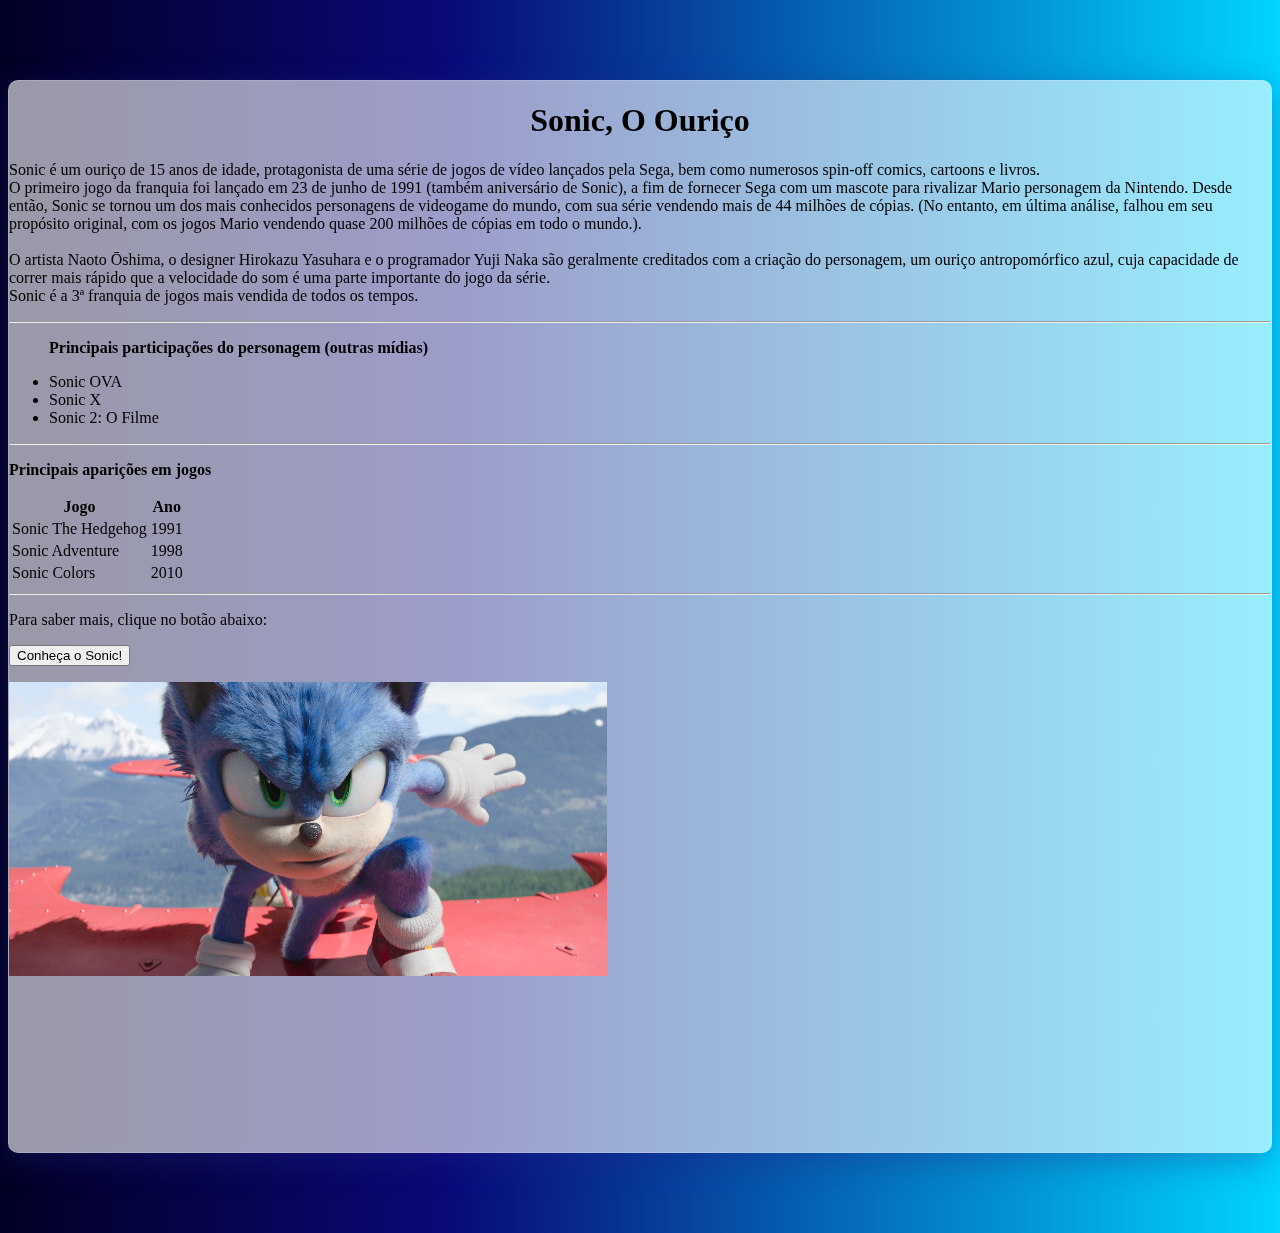
<file: tees/index.html>
<!DOCTYPE html>

<html lang="en">

<head>
  <meta charset="UTF-8">
  <meta http-equiv="X-UA-Compatible" content="IE=edge">
  <meta name="viewport" content="width=device-width, inicial-scale=1.0">
  <link href="images/logo.png" rel="icon" type="images/icon type">
  <link href="styles/main.css" rel="stylesheet" type="text/css">
  <link href="https://cdn.jsdelivr.net/npm/bootstrap@5.0.0-beta2/dist/css/bootstrap.min.css" rel="stylesheet" type="text/css" integrity="sha384-BmbxuPwQa2lc/FVzBcNJ7UAyJxM6wuqIj61tLrc4wSX0szH/Ev+nYRRuWlolflfl" crossorigin="anonymous">

  <title>Sonic, O Ouriço</title>

</head>

<body class='bg-body w-100'>
  <div class="container bg-glassmorph">
    <div class='header'>
      <h1 class='display-3'><center>Sonic, O Ouriço</center></h1>
    </div>

    <div class='container sm row align-items-start'>
      <div class="col-8">
        <section>
        <p>
          Sonic é um ouriço de 15 anos de idade, protagonista de uma série de jogos de vídeo lançados pela Sega, bem como numerosos spin-off comics, cartoons e livros. <br />
          O primeiro jogo da franquia foi lançado em 23 de junho de 1991 (também aniversário de Sonic),
          a fim de fornecer Sega com um mascote para rivalizar Mario personagem da Nintendo. 
          Desde então, Sonic se tornou um dos mais conhecidos personagens de videogame do mundo, com sua série vendendo mais de 44 milhões de cópias.
          (No entanto, em última análise, falhou em seu propósito original, com os jogos Mario vendendo quase 200 milhões de cópias em todo o mundo.). <br /><br />

          O artista Naoto Ōshima, o designer Hirokazu Yasuhara e o programador Yuji Naka são geralmente creditados com a criação do personagem, um ouriço antropomórfico azul,
          cuja capacidade de correr mais rápido que a velocidade do som é uma parte importante do jogo da série. <br />
          Sonic é a 3ª franquia de jogos mais vendida de todos os tempos.
        </p>
        </section>
        <hr />

        <section>
          <ul>
            <p><b>Principais participações do personagem (outras mídias)</b></p>
            <li>Sonic OVA</li>
            <li>Sonic X</li>
            <li>Sonic 2: O Filme</li>
          </ul>
        </section>
        <hr />

        <section>
          <p><b>Principais aparições em jogos</b></p>
          <table class="table table-striped">
            <tr>
              <th>Jogo</th>
              <th>Ano</th>
            </tr>

            <tr>
              <td>Sonic The Hedgehog</td>
              <td>1991</td>
            </tr>

            <tr>
              <td>Sonic Adventure</td>
              <td>1998</td>
            </tr>

            <tr>
              <td>Sonic Colors</td>
              <td>2010</td>
            </tr>
          </table>
        </section>
        <hr />

        <form action="https://sonic.fandom.com/pt-br/wiki/Sonic_o_Ouriço">
        <p>Para saber mais, clique no botão abaixo: <br /></p>
        <p>
          <input type="submit" value="Conheça o Sonic!" class="btn btn-primary">
        </p>
      </form>

      </div>


      <div class="col">
        <img src="images/sonic.png" class="img-fluid" alt="Sonic" class="rounded" /><br /><br />
        <iframe src="https://www.youtube.com/embed/A2SjVRziC7M" title="YouTube video player" frameborder="0" allow="accelerometer; autoplay; clipboard-write; encrypted-media; gyroscope; picture-in-picture" allowfullscreen></iframe>
      </div>
    </div>
</div>

</body>

</html>
</file>
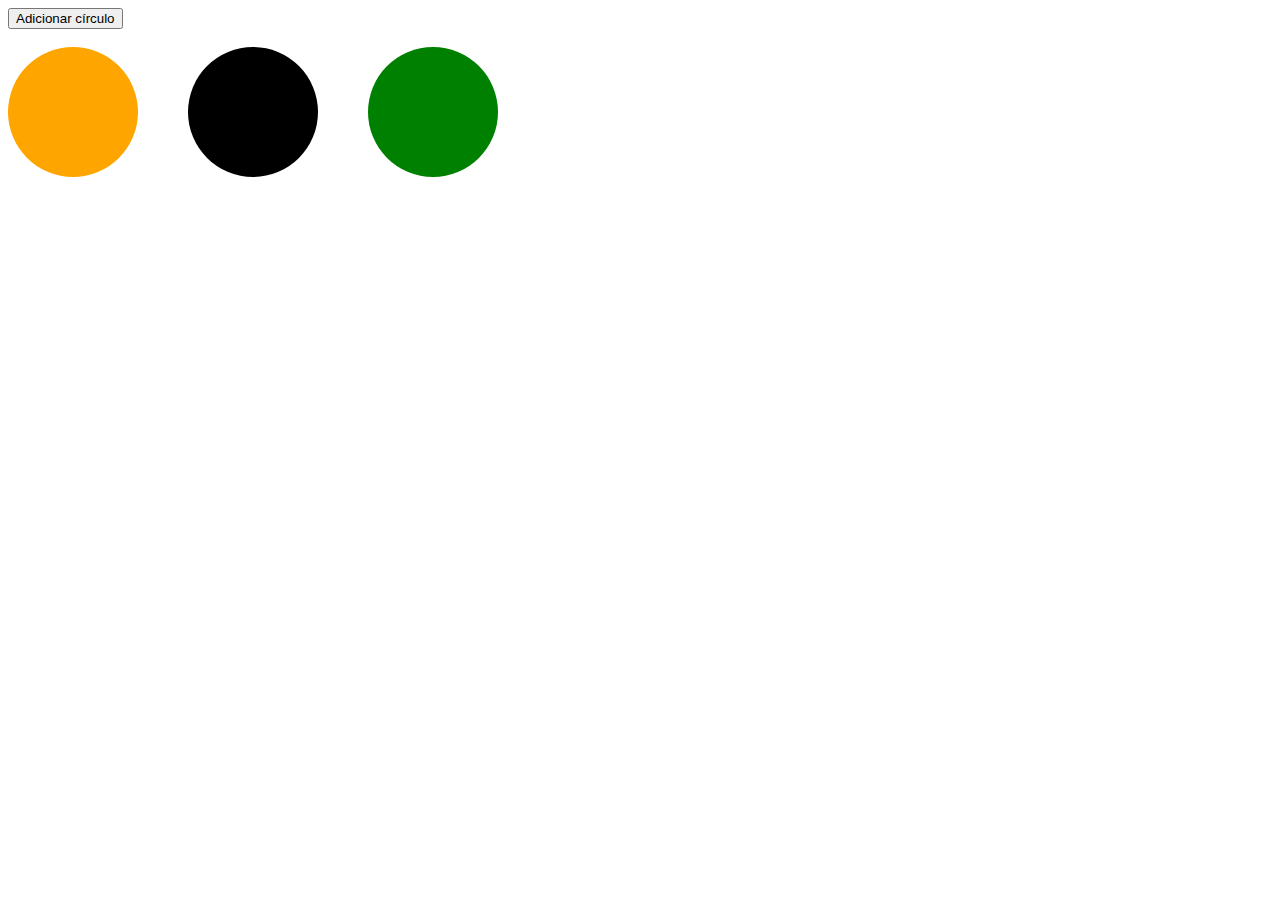
<file: tees/trab2/index.html>
<!DOCTYPE html>
<html>
    <head>
        <title>Javascript - Hide Circles</title>

        <style type="text/css">
            .circle {
                width: 130px;
                height: 130px;
                border-radius: 50%;
                float: left;
                margin-right: 50px;
                background-color: black;
            }
        </style>
    </head>

    <body>

    </body>

    <script type="text/javascript">

        var n_circles = 0

        let create_circle_button = document.createElement("button")
        create_circle_button.appendChild(document.createTextNode("Adicionar círculo"))
        create_circle_button.setAttribute("id", "create-circle-button")
        document.body.appendChild(create_circle_button)
        document.body.appendChild(document.createElement("br"))
        document.body.appendChild(document.createElement("br"))

        create_circle("orange")
        create_circle("black")
        create_circle("green")


        document.getElementById("create-circle-button").onclick = function () {

            color = Math.floor(Math.random()*3)
            if(color == 0) {
                color = "orange"
            } else if (color == 1) {
                color = "black"
            } else {
                color = "green"
            }

            create_circle(color)
        };

        // make all circles visible again.
        window.onkeydown = function (event) {
            if (event.ctrlKey && event.key === "Escape") {
                document.getElementById("red-circle").style.display =
                    "block";
                document.getElementById("yellow-circle").style.display =
                    "block";
                document.getElementById("blue-circle").style.display =
                    "block";
            }
        };

        function create_circle (color) {
            let new_circle = document.createElement("div")
            new_circle.setAttribute("id", `${n_circles}-circle`)
            new_circle.setAttribute("class", "circle")
            new_circle.style.backgroundColor = color

            let id_string = `${n_circles}-circle`
            new_circle.onclick = function () {
                document.getElementById(id_string).style.display = "none";
            };
            document.body.appendChild(new_circle)
            n_circles = n_circles + 1
        }
    </script>

</html>
</file>
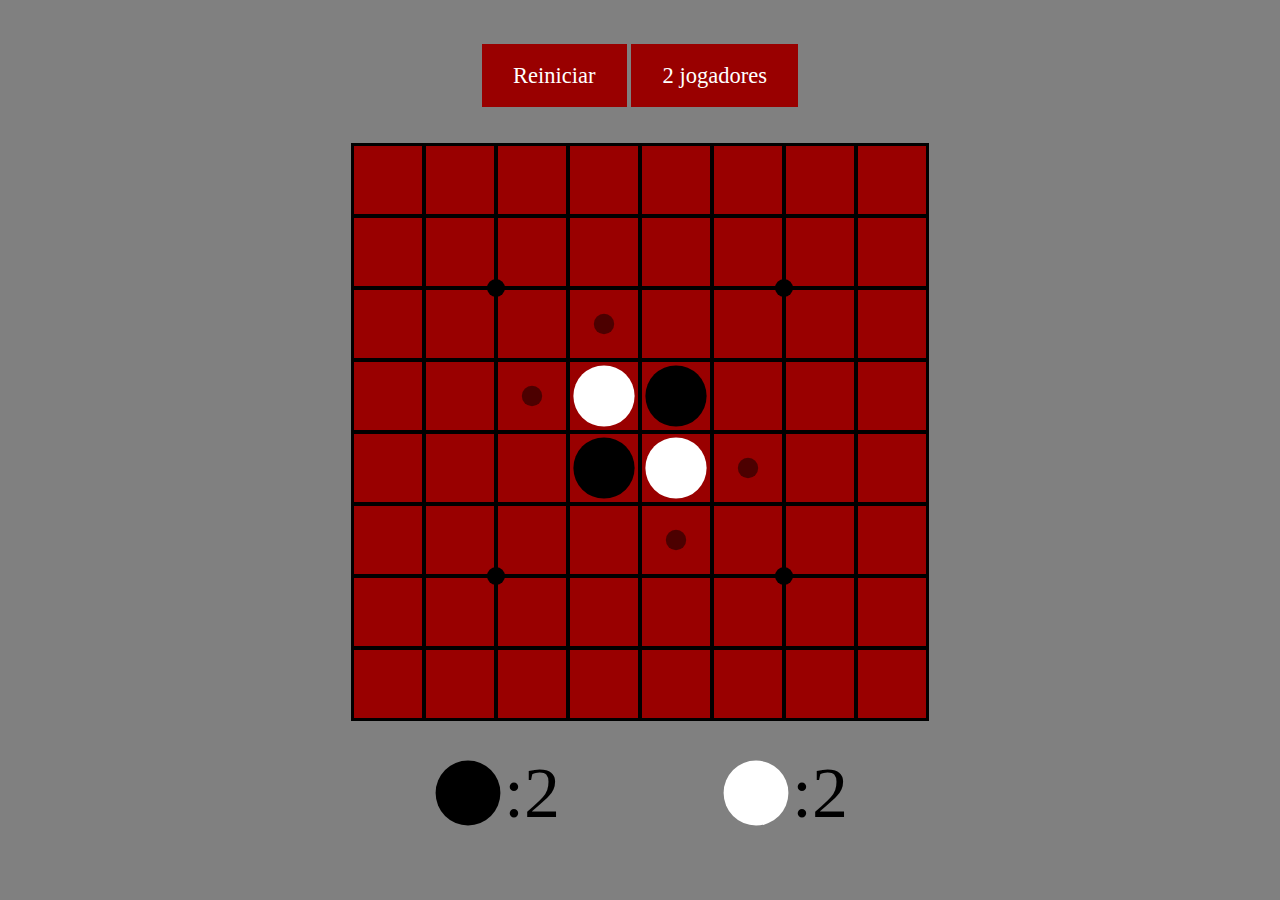
<file: tees/trab3/index.html>
<!DOCTYPE html>
<html lang="en">
  <head>
    <title>Trabalho 3</title>

    <meta charset="utf-8">
    <meta name="viewport" content="width=device-width, initial-scale=1.0, maximum-scale=1.0, user-scalable=no">
    <meta name="theme-color" content="#ffffff">

    <link rel="stylesheet" href="othello.css">
    <link rel="manifest" href="manifest.json">
    <link rel="icon" type="image/png" href="icon-192.png">
    <link rel="apple-touch-icon" href="icon-192.png">

    <!-- <script defer src="https:
    <!-- Don't defer this, or we get a flash of an incomplete page. -->
    <script src="othello.js"></script>
    <script src="AIBoard.js"></script>
    <script>
      
      document.addEventListener('DOMContentLoaded', init);
    </script>
  </head>
  <body>
    <div id="appContainer">
      <div id="gameContainer">
	<div id="buttons" align="left">
	  <button id="resetButton">Reiniciar</button>
          <button id="gameModeButton">Contra outro jogador</button>
	</div>
	<br><br>
        <div id="gameBoard"></div><br><br>
        <div id="scoreBoard"></div>
      </div>
  </body>
</html>
</file>
<file: tees/styles/main.css>
.bg-body {
  background: rgb(2,0,36);
  background: linear-gradient(90deg, rgba(2,0,36,1) 0%, rgba(9,9,121,1) 35%, rgba(0,212,255,1) 100%);
}

.bg-glassmorph {
  margin: 80px auto;
  
  background: rgba( 255, 255, 255, 0.60 );
  box-shadow: 0 8px 32px 0 rgba( 31, 38, 135, 0.37 );
  backdrop-filter: blur( 4px );
  -webkit-backdrop-filter: blur( 4px );
  border-radius: 10px;
  border: 1px solid rgba( 255, 255, 255, 0.18 );

}
</file>
<file: tees/trab3/othello.css>
/* ===========================
 * General, high-level styles.
 * =========================== */

 :root {
  /* The size of the squares in the Othello board.  Many other things are
   * computed relative to this size, which will change in certain screen
   * layouts and sizes. */
  --square-size: 10vmin;
  background-color: rgb(128, 128, 128);
  color: black;
}

body {
  /* So the user can't horizontally scroll to the corner of the ribbon on the
   * right side of the page. */
  overflow-x: hidden;
  /* Disable pull-to-refresh on mobile.  It is too easy to accidentally lose
   * your connection during P2P play if you can pull to refresh. */
  overscroll-behavior-y: contain;
}

body.docs {
  /* The documentation pages look terrible without some limits on their size.
   * The max width is set in em units so that it is limited to a certain number
   * of characters rather than pixels. */
  max-width: 42em;
  margin: 0 auto;
  border: 1px solid black;
  padding: 0 2em;
}

body.docs p span {
  vertical-align: top;
}

a {
  /* No special color for links. */
  color: unset;
}

a.docs {
  /* The documentation links at the bottom of the page should not take up space
   * in the layout.  They should always be at the bottom. */
  position: absolute;
  bottom: 1em;
  font-size: 3vmin;
}

/* Normally, these would be stacked */
a.docs.left {
  left: 1em;
}
a.docs.right {
  right: 1em;
}

button {
  /* Buttons are white and rounded. */
  background-color: rgb(153, 0, 0);
  color: white;
  border: 0vmin;
  height: 7vmin;
  font-family: "Segoe Print";
  font-size: 2.5vmin;
  padding: 0 3.5vmin;
}

label,
input[type=text] {
  /* Text inputs and their labels should have the same font size. */
  font-size: 3vmin;
}

input[type=text] {
  /* Text input sizing and spacing. */
  width: 30vmin;
  margin-bottom: 5vmin;
}

#gameModeButton{
  margin-top: 3vmin;
}

.hide-by-default:not(.show) {
  /* Hidden by default.  The .show class will remove this attribute and revert
   * to the original display value, whatever it was.  This is marked
   * "important" to bypass the normal specificity rules that would make the
   * ID-based selectors take priority over this class-based one. */
  display: none !important;
}

.hide {
  display: none;
}

/* ======================
 * High-level containers.
 * ====================== */

#appContainer {
  display: flex;
  flex-direction: row;
  align-items: flex-start;
  justify-content: center;
}

#gameContainer,
#p2pContainer,
#idContainer {
  display: flex;
  flex-direction: column;
  align-items: center;
  justify-content: center;
}

#p2pContainer {
  /* The close button will be absolutely positioned within this. */
  position: relative;

  margin-top: 4vmin;
}

#videoContainer {
  /* The smaller video element will be absolutely positioned within this. */
  position: relative;

  /* Makes sure the container is exactly the right size, with no extra space
   * for descending text.  Without this, the bottom-aligned video element would
   * hang too low. */
  line-height: 0;

  margin-bottom: 2vmin;
}


/* ===============
 * The game board.
 * =============== */

#gameBoard {
  /* The game board is an 8x8 grid. */
  display: grid;
  grid-template: repeat(8, 1fr) / repeat(8, 1fr);

  /* The border around the whole board. */
  border: 0.15vmin solid black;

  /* The .spot elements will be positioned absolutely within this board. */
  position: relative;
}

/* Any container that holds a stone, including a square in the board. */
.stone-container {
  width: var(--square-size);
  height: var(--square-size);

  /* For the score board stones, we need to make sure the size of the container
   * is properly constrained.  Otherwise, display: inline would make the SVG
   * inside blow up and escape the width & height above. */
  display: inline-flex;
  justify-content: center;
  align-items: center;

  /* The score board stones have text overlayed with absolute positioning. */
  position: relative;
}

.square {
  /* The squares are all green with a black border. */
  background-color: rgb(153, 0, 0);
  border: 0.3vmin solid rgb(0, 0, 0);;

  /* The size of the squares should include the border, or else the overall
   * board might be too big. */
  box-sizing: border-box;

  /* Fixes minor positioning weirdness for svg at zoom */
  line-height: 0;
}

.spot {
  /* A "dot" at the corners of certain parts of the board.  This base class
   * contains everything but the actual positions. */
  position: absolute;
  width: 2vmin;
  height: 2vmin;
  border-radius: 50%;
  background-color: rgb(0, 0, 0);
}

/* The positions of specific spots. */
#spot-0 {
  left: calc(var(--square-size) * 2 - 1vmin);
  top: calc(var(--square-size) * 2 - 1vmin);
}
#spot-1 {
  left: calc(var(--square-size) * 6 - 1vmin);
  top: calc(var(--square-size) * 2 - 1vmin);
}
#spot-2 {
  left: calc(var(--square-size) * 2 - 1vmin);
  top: calc(var(--square-size) * 6 - 1vmin);
}
#spot-3 {
  left: calc(var(--square-size) * 6 - 1vmin);
  top: calc(var(--square-size) * 6 - 1vmin);
}

/* The buttons below the game board should be spaced apart a little. */
#resetButton,
#remoteButton,
#tableStatus {
  margin-top: 4vmin;
}


/* ====================================
 * The score board and status displays.
 * ==================================== */

#scoreBoard {
  margin-bottom: 1vmin;
}

.score-wrapper {
  /* A wrapper for the score of an individual player. */
  display: inline-block;
  width: calc(4 * var(--square-size));
  text-align: center;

  /* Fixes some weirdness with sizing of text in edge cases */
  line-height: 0;
}

.score-text {
  /* Make sure the score text aligns well with the stone. */
  display: inline-block;
  vertical-align: top;
  font-family: "Segoe Print"; 
  font-size: var(--square-size);
  line-height: var(--square-size);
}

/* Add a colon before the score. */
.score-text:before {
  content: ":";
}

/* Class attached to the stone in the score panel of the player whose turn it
 * is. */
.turn {
  filter: opacity(100%);
}

/* The message container shows some status text on top of the stone. */
.msg-container {
  position: absolute;
  display: inline-block;
  font-size: calc(0.3 * var(--square-size));
  font-weight: bold;
}

/* The white stone will have messages in black text, and vice-versa. */
.white .msg-container {
  color: black;
}
.black .msg-container {
  color: white;
}

/* Use classes on the score-board stone to show the various status messages in
 * the message container. */
.pass .msg-container:before {
  content: "PASS";
}
.win .msg-container:before {
  content: "WIN";
}
.tie .msg-container:before {
  content: "TIE";
}
.bailed .msg-container:before {
  content: "GONE";
}

/* These states will show change the color of the shadow behind the score board
 * stone. */
.tie,
.win {
  filter: drop-shadow(-1vmin 1vmin 1vmin red);
}

.bailed {
  filter: drop-shadow(-1vmin 1vmin 1vmin green);
}



/* ======================
 * The stones themselves.
 * ====================== */

svg {
  /* The SVG should scale according to its container. */
  width: 100%;
  height: 100%;
}

/* The circle within the SVG. */
.stone {
  /* When we use transform to animate it, do it relative to the center. */
  transform-origin: 50% 50%;

  /* Empty by default.  Game board squares all contain an SVG for a stone, but
   * you just won't see it until we give the container a color class. */
  fill: none;
  stroke: none;
  stroke-width: 0px;  /* In SVG coordinates, not page coordinates. */
}

.black .stone {
  fill: black;
  stroke: white;
}

.white .stone {
  fill: white;
  stroke: black;
}

/* The circle inside the stone circle, which is used to show various states. */
.indicator {
  fill: none;
  stroke: none;
}

/* If this is the last piece played, make the indicator red. */
/* .last .indicator {
  fill: red;
} */

/* If this is a square for a valid play, make the indicator 50% transparent
 * black. */
.valid .indicator {
  fill: rgba(0, 0, 0, 0.5);
}

/* When we flip a stone, we use the .flip class temporarily to animate the
 * change. There are separate animations for black & white because you can't
 * use CSS filters to change the stroke and fill colors in an SVG. */
.black.flip .stone {
  animation: flip-black 0.5s ease-in-out;
}
.white.flip .stone {
  animation: flip-white 0.5s ease-in-out;
}

/* Flip from black to white by shrinking horizontally, then expanding back out
 * to full size.  Fade out the stroke along the way to reduce aliasing. */
@keyframes flip-white {
  0% {
    transform: scaleX(1);
    fill: black;
    stroke: white;
  }
  50% {
    transform: scaleX(0);
    fill: black;
    stroke: none;
  }
  50.001% {
    transform: scaleX(0);
    fill: white;
    stroke: none;
  }
  100% {
    transform: scaleX(1);
    fill: white;
    stroke: black;
  }
}

/* The same animation as above, but from white to black. */
@keyframes flip-black {
  0% {
    transform: scaleX(1);
    fill: white;
    stroke: black;
  }
  50% {
    transform: scaleX(0);
    fill: white;
    stroke: none;
  }
  50.001% {
    transform: scaleX(0);
    fill: black;
    stroke: none;
  }
  100% {
    transform: scaleX(1);
    fill: black;
    stroke: white;
  }
}



/* =====================================================
 * Changes to the layout and sizing based on the screen.
 * ===================================================== */

/* If it's less than a 5/4 aspect ratio, the p2p container doesn't fit well on
 * the right side, so treat it like it was portrait mode. */
@media (orientation: portrait), (max-aspect-ratio: 5/4) {
  #appContainer {
    flex-direction: column;
    align-items: center;
  }
}

@media (orientation: landscape) {
  /* In landscape mode, move the p2p container down a bit out of the way of the
   * version banner. */
  #p2pContainer {
    margin-top: 20vmin;
  }

  /* In landscape mode, reduce the size of the squares slightly to make room
   * for the reset button without scrolling. */
  :root {
    --square-size: 8vmin;
  }

  /* In landscape mode, move the docs links both to the right hand side. */
  a.docs.left {
    bottom: 2.5em;
    right: 1em;
    left: auto;
  }
}

/* At this minimum aspect ratio for landscape mode, put a very small gutter
 * between the game container and the p2p container. */
@media (orientation: landscape) and (min-aspect-ratio: 5/4) {
  #p2pContainer {
    margin-left: 3vmin;
  }
}

/* At these slightly larger ratios, increase the spacing. */
@media (orientation: landscape) and (min-aspect-ratio: 14/10) {
  #p2pContainer {
    margin-left: 10vmin;
  }
}

/* At these slightly larger ratios, increase the spacing. */
@media (orientation: landscape) and (min-aspect-ratio: 16/10) {
  #p2pContainer {
    margin-left: 20vmin;
  }
}
</file>
